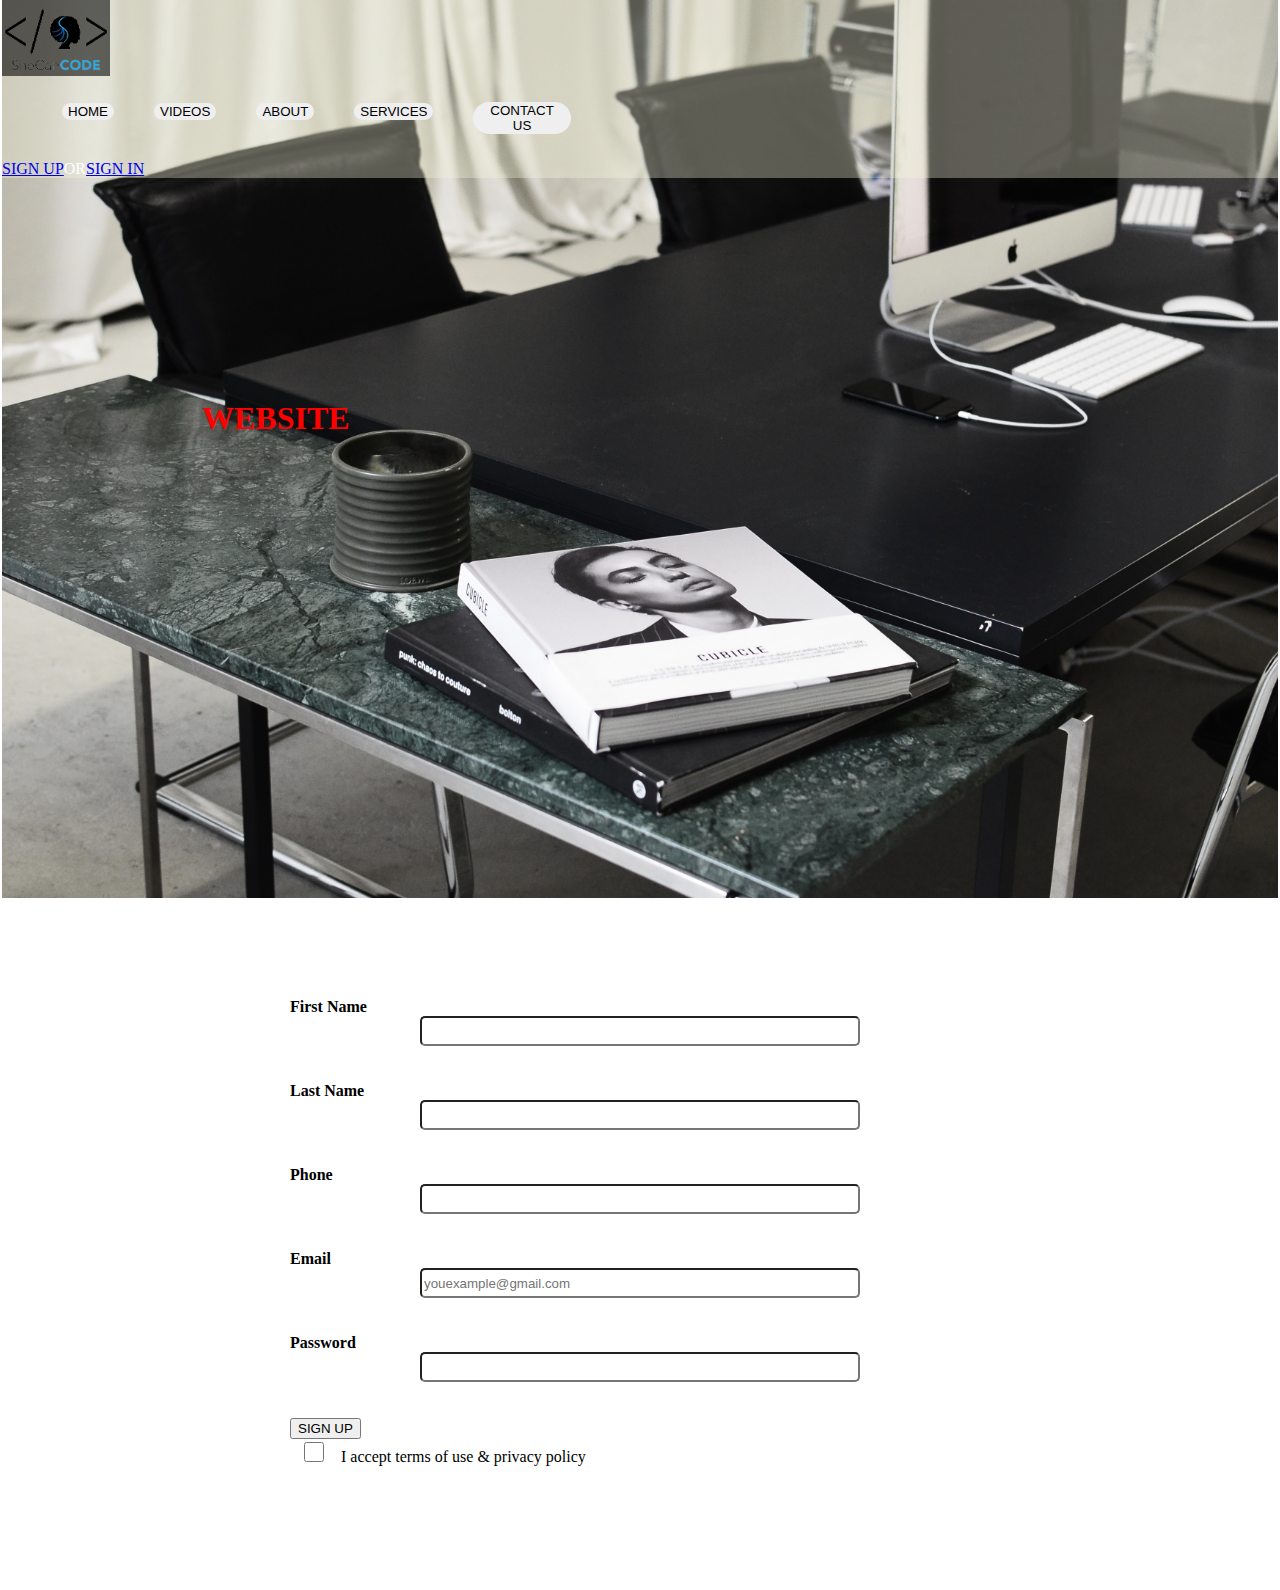
<file: pages/index.html>
<html>
    <head>
        <title>Home page</title>
        <meta charset="UTF-8">
        <meta http-equiv="X-UA-Compatible" content="IE=edge">
        <meta name="viewport" content="width=device=-width, initial.scale=1.0">
        <link rel="stylesheet" href="../CSS/stylenew.css">
        <link rel="" href="../pages/login.html"/>
        <link rel="" href="https://cdnjs.cloudflare.com/ajax/libs/font-awesome/4.7.0/css/font-awesome.css"/>
    </head>
    <body>
        <div class="image">

            <div class="navbar">
                <nav>
                    <img class="img" src="../Images/logo2.png" alt="code">
                    <ul>
                        <li>
                            <a href=""><button class="btn HOME">HOME</button></a>
                        </li>
                        <li>
                            <a href=""><button class="btn VIDEOS">VIDEOS</button></a>
                        </li>
                        <li>
                            <a href=""><button class="btn ABOUT">ABOUT</button></a>
                        </li>
                        <li>
                            <a href=""><button class="btn SERVICES">SERVICES</button></a>
                        </li>
                        <li>
                            <a href=""><button class="btn SIGN UP">CONTACT US</button></a>
                        </li>
                    </ul>
                    <div class="signing">
                        <a href="signup.html" target="_blank" rel="noopener"> SIGN UP</a>OR   
                        <a href="login.html" target="_blank" rel="noopener"> SIGN IN</a>
                        
                    </div>
                    
                </nav>
                <div class="headings" >
                    <h1 id="heading-1"> <span>WEBSITE</span></h1>
                    <!-- <form action="">
                        <label for="bedrooms">Prices:</label>
                        <select name="hotels" id="hotels">
                            <option value="volvo"></option>
                        <option value="volvo">$800</option>
        <option value="saab">$900</option>
        <option value="opel">$300</option>
        <option value="audi">$400</option>
         </select>
      <br></br>
                    </form>
                    <form action="">
                        <label for="bedrooms">check in date:</label>
                        <select name="hotels" id="hotels">
                            <option value="volvo"></option>
                        <option value="volvo">$800</option>
        <option value="saab">$900</option>
        <option value="opel">$300</option>
        <option value="audi">$400</option>
         </select>
      <br></br>
                    </form>
                    <form action="">
                        <label for="bedrooms">check out date:</label>
                        <select name="hotels" id="hotels"></select>
                        </form>
                        <form action="">
                            <label for="bedrooms">rooms</label>
                            <select name="hotels" id="hotels">
                                <option value="saab"></option>
                                <option value="saab">Adults</option>
        <option value="opel">children</option>
        <option value="audi">rooms</option>
        <button type="submit" class="button">DONE</button>
                            </select>
                            </form> -->
                </div>
            </div>
        </div>
        <div class="poopup">
            <div class="card-container" id="box-1">
                <div class="form">
                    <form action="" >
                        <i class="fa fa-times"></i>
                        <div class="names">
                            <label for="uname"><b><span>First Name</span></b></label>
                            <!-- <label for="rcp_user_login">Username</label> -->
                            <input type="text" placeholder=""><br></br>
        
                        </div>
                        <div class="lastname">
                            <label for="uname"><b><span>Last  Name</span></b></label>
                            <input type="text" placeholder=""><br></br>
                        </div>
                        <div class="phone">
                            <label for="uname"><b>Phone</b></label>
                            <input type="text" placeholder=""><br></br>
                        </div>
                        <div class="email">
                            <label for="uname"><b>Email</b></label>
                            <input type="text" placeholder="youexample@gmail.com"><br></br>
        
                        </div>
                        <div class="password">
                            <label for="uname"><b>Password</b></label>
                            <input type="text" placeholder=""><br></br>
                        </div>
                        
                        <div class="bttn">
                            <button type="submit">SIGN UP</button>
                        </div>
        
                       
                            <input type="checkbox" id="policies" name="policies" value="policies">
                        <span><label for="policies"> I accept terms of use & privacy policy</label></span><br></br>
                    
        
                    </form>
                </div>
            </div>
        </div>
    </body>
</html>
</file>
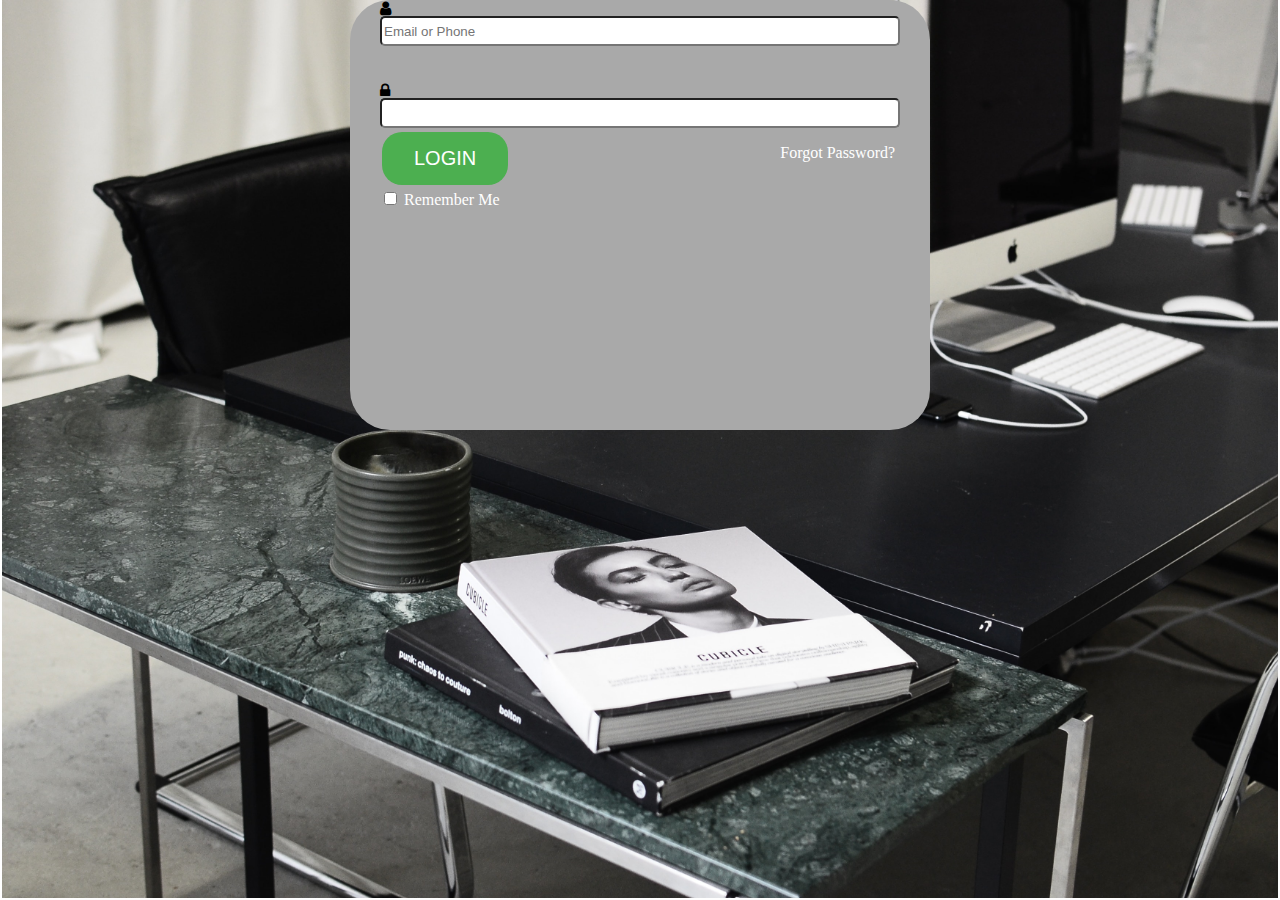
<file: pages/login.html>
<html>
    <head>
        <title></title>
        <link rel="stylesheet" href="../CSS/login.css">
        <link rel="stylesheet" href="https://cdnjs.cloudflare.com/ajax/libs/font-awesome/4.7.0/css/font-awesome.min.css">
    </head>
    <body>
        <!-- <div class="image">
            <div class="navbar">
                <nav>
                    <img class="img" src="../images/logo3.png" alt="code">
                    <ul>
                        <li>
                            <a href=""><button class="btn HOME">HOME</button></a>
                        </li>
                        <li>
                            <a href=""><button class="btn VIDEOS">VIDEOS</button></a>
                        </li>
                        <li>
                            <a href=""><button class="btn ABOUT">ABOUT</button></a>
                        </li>
                        <li>
                            <a href=""><button class="btn SERVICES">SERVICES</button></a>
                        </li>
                        <li>
                            <a href=""><button class="btn CONTACT US">CONTACT US</button></a>
                        </li>
                    </ul>
                </nav>
                </div> -->
                <div class="image">
                    <div class="poopup-2">
                        <div class="form-1">
                            <form action="">
                                <i class="fa fa-user"></i>
                                <input type="text" placeholder="Email or Phone"><br></br>
                                <i class="fa fa-lock"></i>
                                <input type="password" class="whsOnd zHQkBf" jsname="YPqjbf" autocomplete="new-password" spellcheck="false" 
                                tabindex="0" aria-label="Confirm" name="ConfirmPasswd" autocapitalize="off" dir="ltr" data-initial-dir="ltr" 
                                data-initial-value="" badinput="false">
                                <div class="containerbutton" >
                                    <button type="submit" class="button">LOGIN</button>
                                    <p>Forgot Password?</p>
                                </div>
                                <div class="box">
                                    <input type="checkbox" id="policies" name="policies" value="policies">
                                <span><label for="policies"> Remember Me</label></span><br></br>
                                </div>
                                
                                </form>
                                </div>
                                
                    </div>
                </div>
                        
    </body>
</html>
</file>
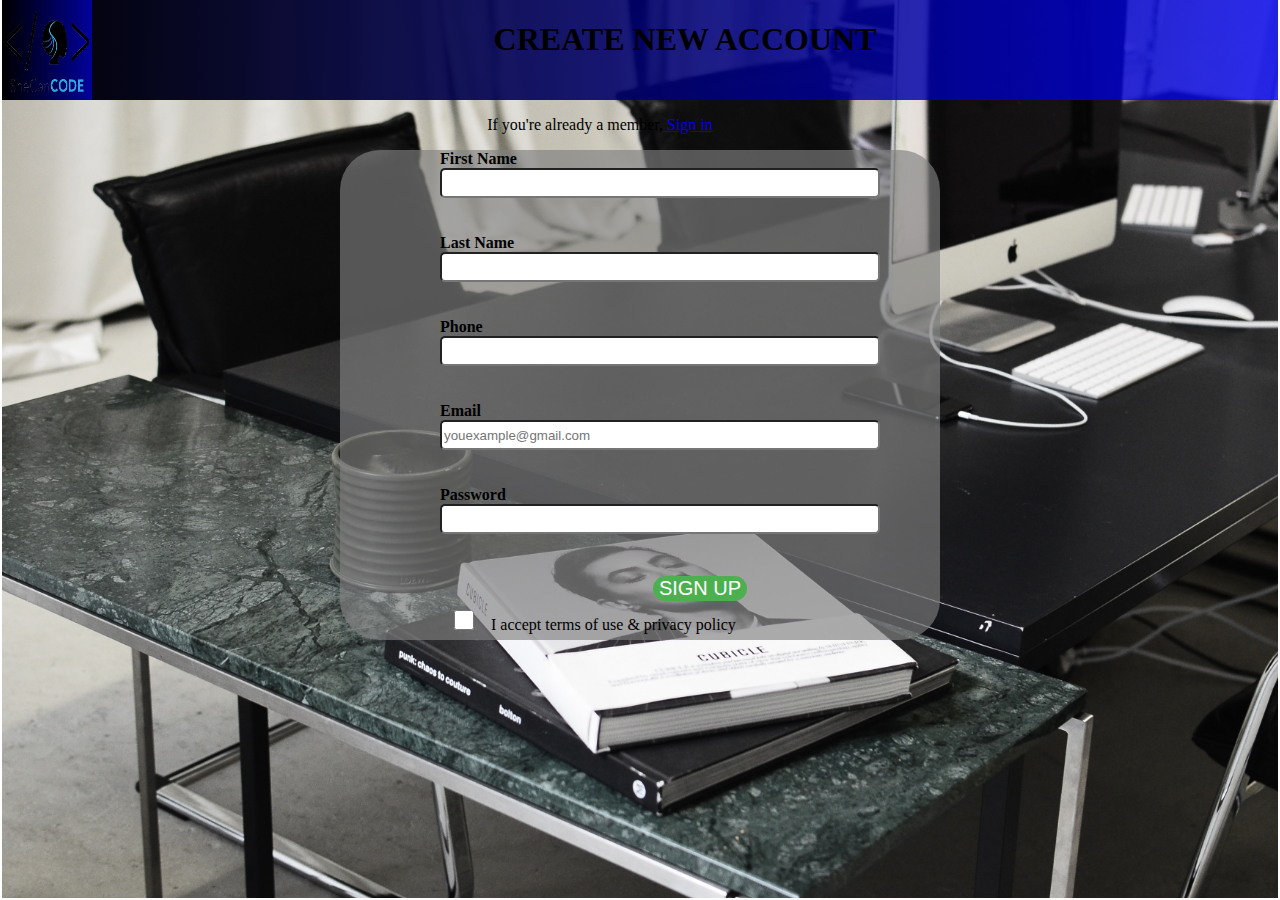
<file: pages/signup.html>
<html>

<head>
    <title></title>
    <link rel="stylesheet" href="../CSS/signup.css">
    <link rel="" href="https://cdnjs.cloudflare.com/ajax/libs/font-awesome/4.7.0/css/font-awesome.css">
</head>

<body>

    <div class="image">
        <div class="img">
            <a href="index.html">
                <img class="logo" src="../Images/logo3.png" alt="">
            </a>
        </div>
        <div class="navbar">

            <nav>
               
                <h1>CREATE NEW ACCOUNT</h1>
            </nav>
        </div>
        <div class="new">
            <p><span>If you're already a member</span>,<a href="login.html" target="_blank" rel="noopener"> Sign in</a>
            </p>
        </div>
        
        <div class="poopup">
            <div class="card-container" id="box-2">
                <div class="form">
                    <form action="" >
                        <i class="fa fa-times"></i>
                        <div class="names">
                            <label for="uname"><b><span>First Name</span></b></label>
                            <!-- <label for="rcp_user_login">Username</label> -->
                            <input type="text" placeholder=""><br></br>
        
                        </div>
                        <div class="lastname">
                            <label for="uname"><b><span>Last  Name</span></b></label>
                            <input type="text" placeholder=""><br></br>
                        </div>
                        <div class="phone">
                            <label for="uname"><b>Phone</b></label>
                            <input type="text" placeholder=""><br></br>
                        </div>
                        <div class="email">
                            <label for="uname"><b>Email</b></label>
                            <input type="text" placeholder="youexample@gmail.com"><br></br>
        
                        </div>
                        <div class="password">
                            <label for="uname"><b>Password</b></label>
                            <input type="text" placeholder=""><br></br>
                        </div>
                        
                        <div class="containerbutton" >
                            <button type="submit" class="bttn">SIGN UP</button>
                        </div>
        
                       
                            <input type="checkbox" id="policies" name="policies" value="policies">
                        <span><label for="policies"> I accept terms of use & privacy policy</label></span><br></br>
                    
        
                    </form>
                </div>
            </div>
        </div>
</body>

</html>
</file>
<file: CSS/stylenew.css>
html,body{
    margin: 1px;
    margin-top: 0px;
}
.navbar ul{
    list-style-type: none;
    display: flex;
    width: 43%;
}

/* .navbar nav{
     display: flex; 
    
}  */

.navbar ul li{
    align-items: center;
    padding: 10px 20px;
    margin-right: 0px;
}
.navbar ul li a{
    text-decoration: none;
    /* align-items: center; */
    /* background-color: white; */
}
nav{
    justify-content: space-between;
    background-color: rgba(245, 245, 220, 0.342);
}
.navbar ul li button{
    /* background-color: white; */
    border-radius: 60px;
    border: none;
    /* width: 100%;
    height: 100%; */
}
.navbar img{
    width: 8.5%;
    height: 8.5%;
    background-color: rgba(0, 0, 0, 0.589);
}
.signing{
    display: flex;
    color: white;
    margin: auto;
}
.image{
    background-image: url(../Images/new3.jpg);
    background-repeat: no-repeat;
    background-size: cover;
    height: 100%;
}
.headings{
    padding: 100px;
    margin-bottom: 100px;
    margin-right: 100px;
    margin-left: 100px;
    margin-top: 100px;
    color: white;
}
.image.navbar.buttons span button{
    /* padding: 20px;
    margin-bottom: 20px;
    margin-right: 20px;
    margin-left: 20px; */
    /* margin-top: 20px; */
    justify-content: space-between;
    width: 70px;
    gap: 20px;
    margin-left: 400px;

}


.headings span{
    color: red;
}
/* .poopup{
    width: 100%;
    height: 100vh;
    background-color: rgba(0, 0, 0, 0.582);
    position: absolute;
    top: 0px;
    padding-bottom: 40px;
} */
.card-container{
 width: 700px;
 height: 500px;
 background-color: white;
 margin: auto;
 margin-top: 100px;
 border-radius: 20px;
 padding-bottom: 90px;
}
input[type="text"]{
    width : 440px;
    height : 30px;
border-radius: 5px;
display: block;
margin: auto;
}
    
input[type="checkbox"]{
    width: 40px;
    height: 20px;
}
input[for="uname"]{
    width: 80px;
    height: 60px;
    display: block;
}
</file>
<file: CSS/login.css>
html,body{
    margin: 1px;
    margin-top: 0px;
}
.image{
    background-image: url(../Images/new3.jpg);
    background-repeat: no-repeat;
    background-size: cover;
    height: 100%;
}
.form-1{
    height: 430px;
    width: 520px;
    margin-left: 100px;
    border-radius: 40px;
    margin: auto;
    justify-content: space-between;
    background-color: darkgray;
    padding-left: 30px;
    padding-right: 30px;
}
.button{
    background-color: #4CAF50;
    border: none;
    color: white;
    padding: 15px 32px;
    text-align: center;
    text-decoration: none;
    /* display: inline-block; */
    font-size: 20px;
    margin: 4px 2px;
    /* cursor: pointer; */
    display: flex;
    border-radius: 20px;
}
.poopup-2{
    margin: auto;
    padding-bottom: 60px;
   
}
input[type="text"]{
    width : 100%;
    height : 30px;
border-radius: 5px;
display: block;
}
input[type="password"]{
    width : 100%;
    height : 30px;
border-radius: 5px;
/* display: block;
margin-top: 200px; */
}
.containerbutton{
    width: 100%;
    display: flex;
    border-radius: 20px;
    
    }
.containerbutton p{
    color: white;
    padding-left: 270px;
}
.box{
    color: white;
    margin-bottom: 50px;
}
</file>
<file: CSS/signup.css>
html,body{
    margin: 1px;
    margin-top: 0px;
}
.image{
    background-image: url(../Images/new3.jpg);
    background-repeat: no-repeat;
    background-size: cover;
    height: 100%;
}
/* .navbar ul{
    list-style-type: none;
    display: flex;
    width: 43%;
}

.navbar nav{
    display: flex;
}

.navbar ul li{
    align-items: center;
    padding: 10px 20px;
    margin-right: 0px;
}
.navbar ul li a{
    text-decoration: none;
    align-items: center;
   
}

.navbar ul li button{
    
    border-radius: 60px;
    border: none;
  
}
.navbar img{
    width: 8.5%;
    height: 8.5%;
    background-color: rgba(0, 0, 0, 0.589);
    display: flex;
}
.image{
    background-image: url(../Images/new3.jpg);
    background-repeat: no-repeat;
    background-size: cover;
    height: 100%;
    width: 100%;
} */
.navbar nav img{
    width: 100px;
    height: auto;
   
    background-image: linear-gradient(to left, rgba(0, 0, 255, 0.76),black);
    margin-top: 20px;
    margin-bottom: 20px;
}
nav{
justify-content: center;
    display: flex;
}
.navbar{
    /* background-color: rgba(135, 207, 235, 0.575); */
    width: 100%;
    height: 100px;
    text-align: center;
    background-image: linear-gradient(to left, rgba(0, 0, 255, 0.76),black);
}
.logo{
    width: 90px;
    height: 100px;
    float: left;
    background-image: linear-gradient(to left, rgba(0, 0, 255, 0.582),black);
}
.new{
    text-align: center;
    margin-right: 80px;
}
.card-container{
    background-color: rgba(128, 128, 128, 0.651);
    width: 600px;
    height: 490px;
    border-radius: 40px;
    margin: auto;
}
.form{
    height: 430px;
    width: 520px;
    margin-left: 100px;
    border-radius: 40px;
    /* margin: auto; */
    justify-content: space-between;
}
/* .names{
    justify-content: space-between;
    padding-bottom: 20px;
    border-radius: 40px;
    margin-top: 10px;
}
.lastname{
    padding-bottom: 20px;
}
.date{
   
    justify-content: space-between;
    padding-bottom: 10px;
} */
.phone{
    /* padding-bottom: 20px; */
    border-radius: 40px;
}
/* .email{
   
    pa
} */
.password{
    justify-content: space-between;
    border-radius: 100px;
}
.checkbox{
    width: 100px;
    height: 30px;
}
.bttn{
    background-color: #4CAF50;
    border: none;
    color: white;
    /* padding: 15px 32px; */
    text-align: center;
    text-decoration: none;
    display: inline-block;
    font-size: 20px;
    margin: 6px 6px;
    cursor: pointer;
 
    border-radius: 20px;
    }
.form span{
    color: black;
}
.form ul {
    border: none;
    list-style-type: none;
    display: flex;
    width: 43%;
}
.form ul li{
    align-items: center;
    border: none;
}
.form ul li a{
    color: white;
    margin-bottom: 30px;
    padding-top: 50px;
}

input[type="text"]{
    width : 440px;
    height : 30px;
border-radius: 5px;
display: block;
}
    
input[type="checkbox"]{
    width: 40px;
    height: 20px;
}
/* .poopup card-container{
    background-color: black;
} */
.containerbutton{
    width: 100%;
    display: flex;
    justify-content: center;
    border-radius: 20px;
    margin-right: 60px;
    color: black;
    
    }
</file>
